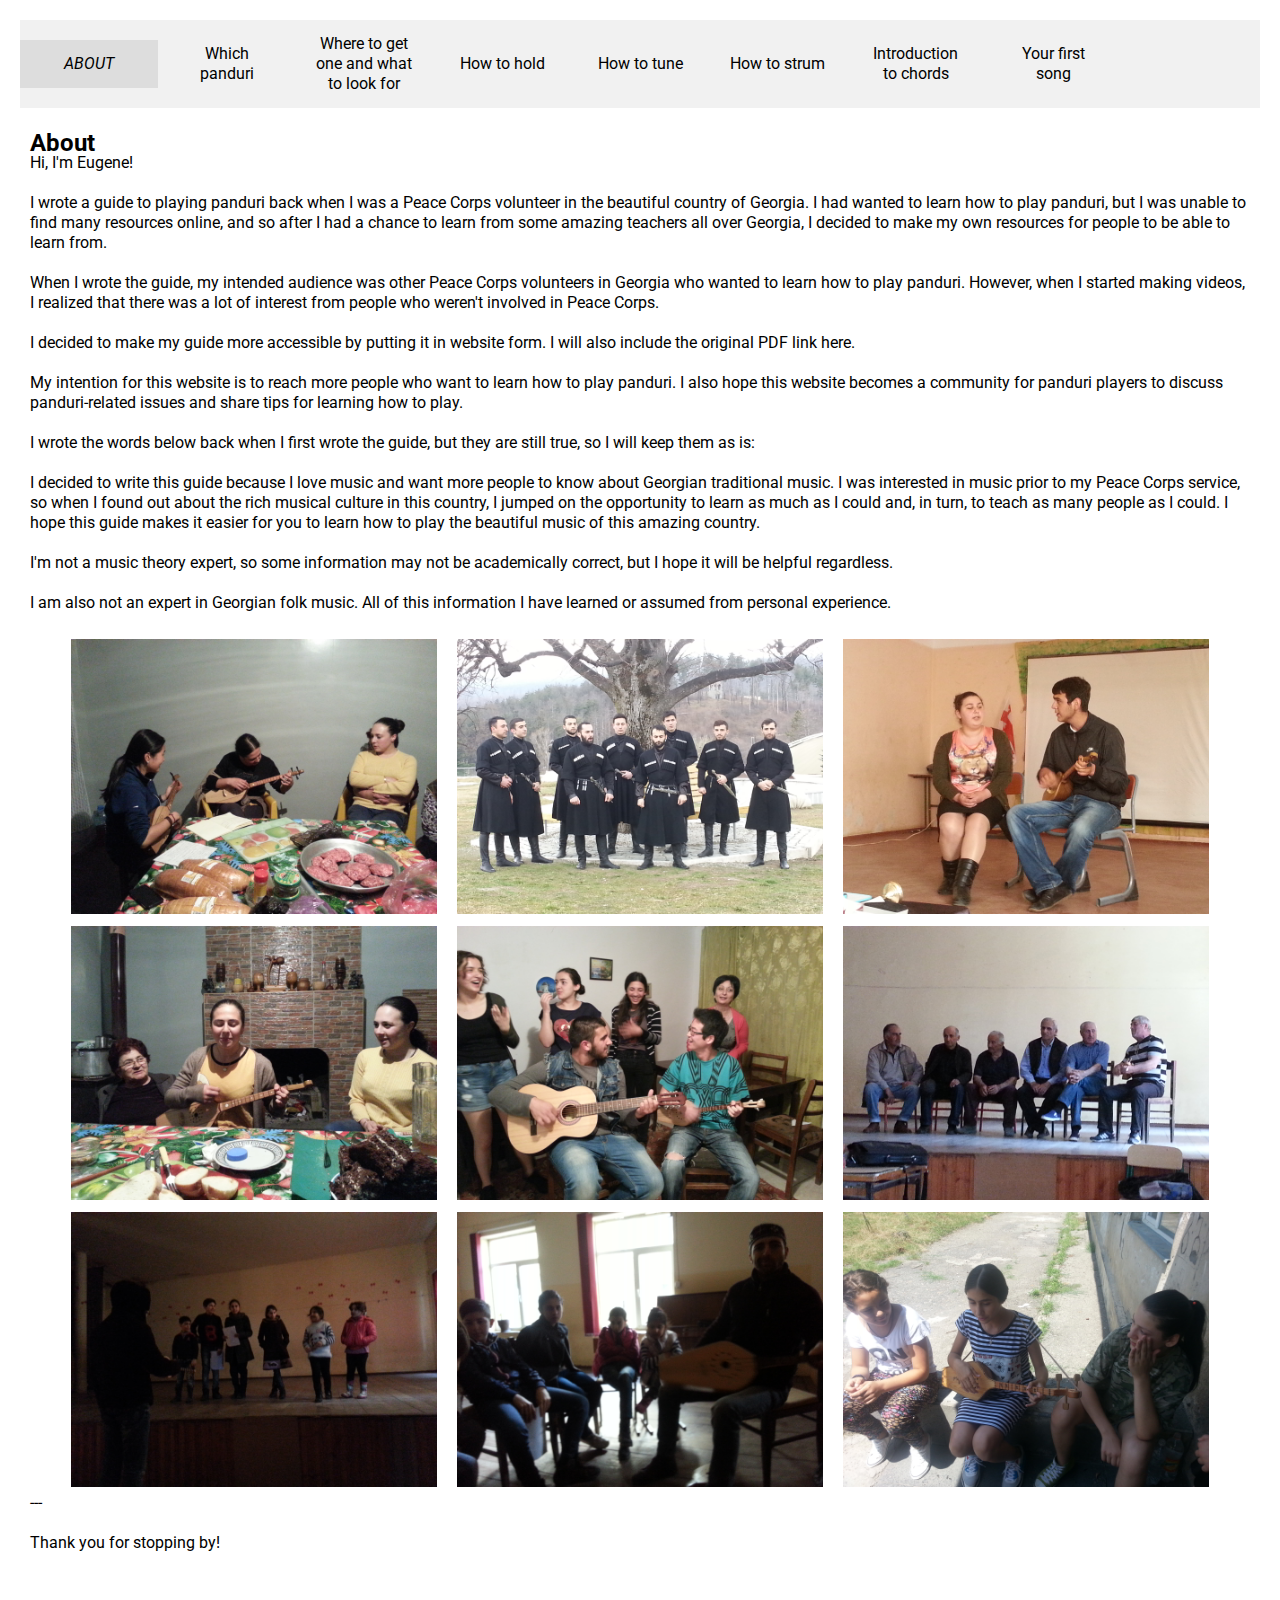
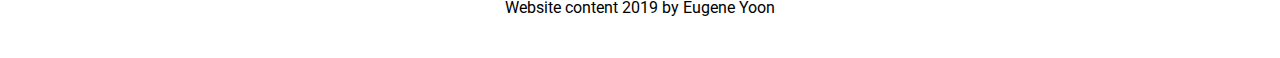
<file: index.html>
<!DOCTYPE html>
<html lang="en" dir="ltr">

  <head>
    <meta charset="utf-8">
    <meta name="viewport" content="width=device-width, initial-scale=1">
    <link rel="stylesheet" type="text/css" href="css/html5reset.css">
    <link rel="stylesheet" type="text/css" href="css/style.css">
    <title>Learn Panduri</title>
    <link href="https://fonts.googleapis.com/css?family=Roboto" rel="stylesheet">
    <link rel="stylesheet" href="https://use.fontawesome.com/releases/v5.7.2/css/all.css" integrity="sha384-fnmOCqbTlWIlj8LyTjo7mOUStjsKC4pOpQbqyi7RrhN7udi9RwhKkMHpvLbHG9Sr" crossorigin="anonymous">
  </head>


  <body class = "bgimage">
    <header>
      <a class="skip" href="#main">Skip to main content</a><!-- retrieved from https://accessibility.oit.ncsu.edu/it-accessibility-at-nc-state/developers/accessibility-handbook/mouse-and-keyboard-events/skip-to-main-content/ -->
        <!-- <img src="images/closeup.jpg" class="banner" alt = "closeup of panduri"/> -->
        <nav>
            <a href = "index.html" class = current>About</a>
            <a href = "which.html">Which panduri</a>
            <a href = "where.html">Where to get one and what to look for</a>
            <a href = "hold.html">How to hold</a>
            <a href = "tune.html">How to tune</a>
            <a href = "strum.html">How to strum</a>
            <a href = "chords.html">Introduction to chords</a>
            <a href = "magnolia.html">Your first song</a>
            <a href = "https://www.youtube.com/channel/UCxTann6rEOXPyrlaB7WZ4PA" aria-label="YouTube channel"><i class="fab fa-youtube"></i></a>
        </nav>
    </header>


    <main id = "main" tabindex = "-1">
    <h1>About</h1> <!-- retrieved from https://accessibility.oit.ncsu.edu/it-accessibility-at-nc-state/developers/accessibility-handbook/mouse-and-keyboard-events/skip-to-main-content/ -->

<!-- images to use here: closeup.jpg, yazbegi.jpg, allison.jpg, gocha.jpg, guria.jpg, guriahome.jpg, kistauri.jpg, muqueti.jpg, school.jpg, school2.jpg, telavi.jpg -->

    <p>Hi, I'm Eugene!</p><br>

    <p>I wrote a guide to playing panduri back when I was a Peace Corps volunteer in the beautiful country of Georgia. I had wanted to learn how to play panduri, but I was unable to find many resources online, and so after I had a chance to learn from some amazing teachers all over Georgia, I decided to make my own resources for people to be able to learn from.</p><br>

    <p>When I wrote the guide, my intended audience was other Peace Corps volunteers in Georgia who wanted to learn how to play panduri. However, when I started making videos, I realized that there was a lot of interest from people who weren't involved in Peace Corps.</p><br>

    <p>I decided to make my guide more accessible by putting it in website form. I will also include the original PDF link here.</p><br>

    <p>My intention for this website is to reach more people who want to learn how to play panduri. I also hope this website becomes a community for panduri players to discuss panduri-related issues and share tips for learning how to play.</p><br>

    <p>I wrote the words below back when I first wrote the guide, but they are still true, so I will keep them as is: </p><br>

    <p>I decided to write this guide because I love music and want more people to know about Georgian traditional music. I was interested in music prior to my Peace Corps service, so when I found out about the rich musical culture in this country, I jumped on the opportunity to learn as much as I could and, in turn, to teach as many people as I could. I hope this guide makes it easier for you to learn how to play the beautiful music of this amazing country.</p><br>

    <p>I'm not a music theory expert, so some information may not be academically correct, but I hope it will be helpful regardless.</p><br>

    <p>I am also not an expert in Georgian folk music. All of this information I have learned or assumed from personal experience.</p><br>

<!-- <img src="images/yazbegi.jpg" class="frontimages" alt = "yazbegi mountains"/> -->
  <div class = "frontimages">
    <img src="images/allison.jpg" alt = "georgians playing panduri in home"/>
    <img src="images/gocha.jpg" alt = "my panduri teacher gocha"/>
    <img src="images/guria.jpg" alt = "students in guria playing panduri"/>
    <img src="images/guriahome.jpg" alt = "panduri at home"/>
    <img src="images/kistauri.jpg" alt = "students in kistauri playing panduri"/>
    <img src="images/muqueti.jpg" alt = "muqueti folk music group"/>
    <img src="images/school.jpg" alt = "practicing on stage"/>
    <img src="images/school2.jpg"  alt = "panduri lesson"/>
    <img src="images/telavi.jpg" alt = "panduri at school"/>
  </div>

    <p>---</p><br>

    <p>Thank you for stopping by!</p>

    </main>

    <footer><br>
      <p>Website content 2019 by Eugene Yoon</p>
    </footer><br>

  </body>
</html>
</file>
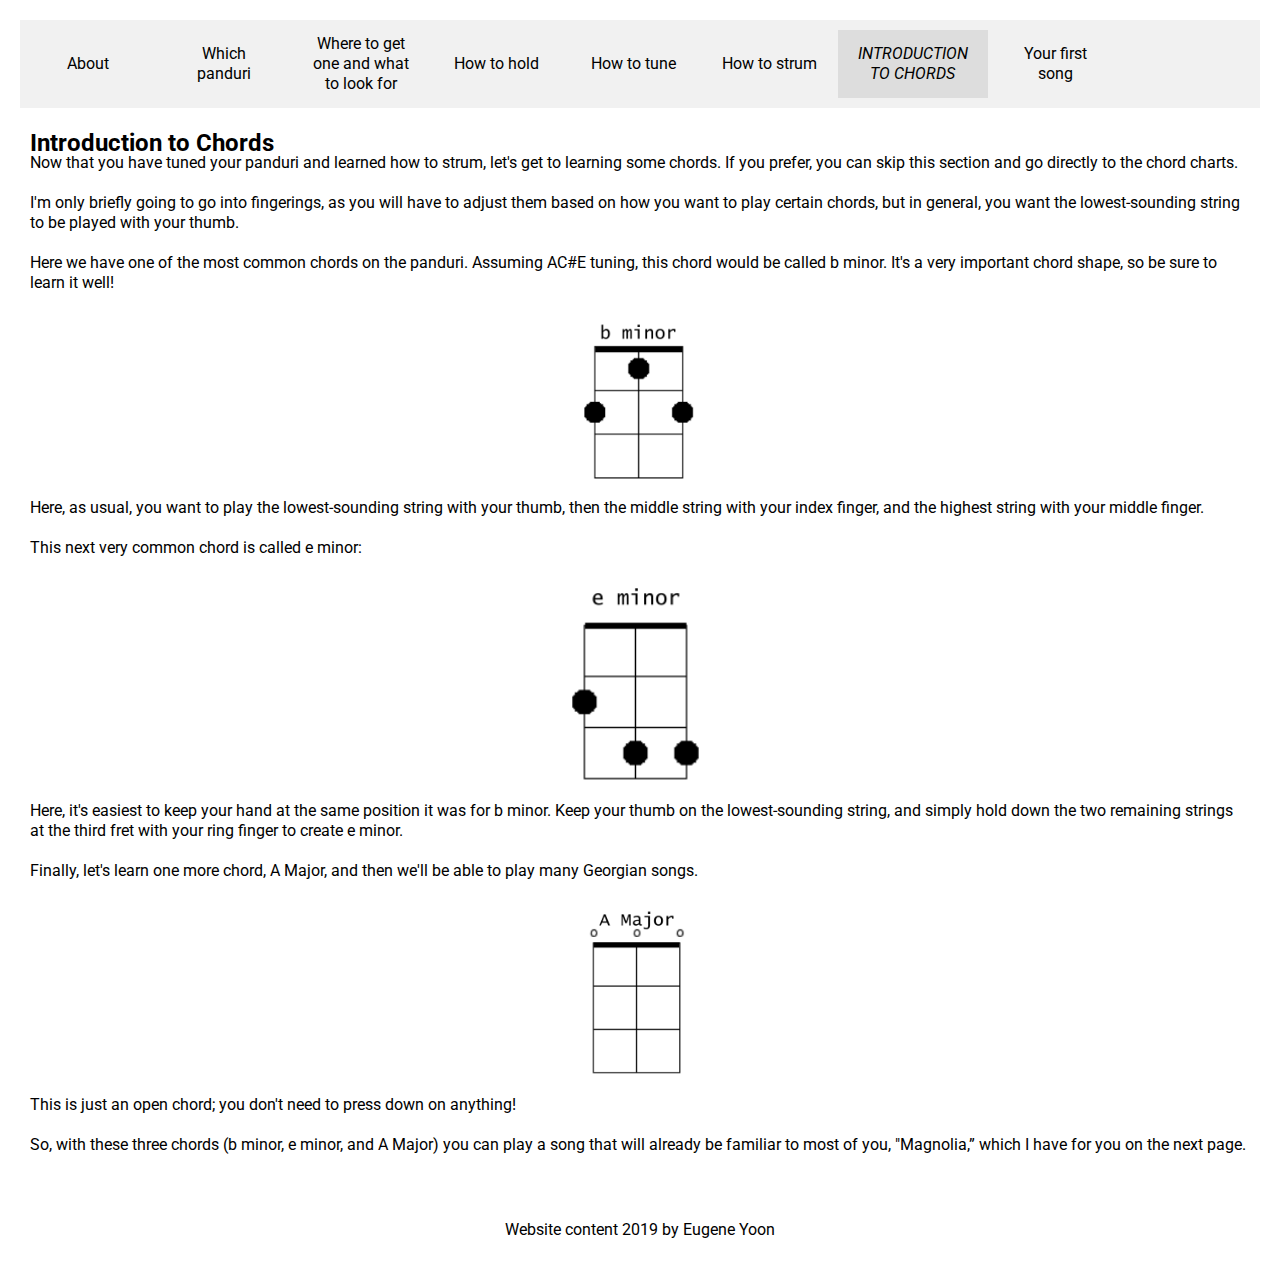
<file: chords.html>
<!DOCTYPE html>
<html lang="en" dir="ltr">

  <head>
    <meta charset="utf-8">
    <meta name="viewport" content="width=device-width, initial-scale=1">
    <link rel="stylesheet" type="text/css" href="css/html5reset.css">
    <link rel="stylesheet" type="text/css" href="css/style.css">
    <title>Introduction to Chords</title>
    <link href="https://fonts.googleapis.com/css?family=Roboto" rel="stylesheet">
    <link rel="stylesheet" href="https://use.fontawesome.com/releases/v5.7.2/css/all.css" integrity="sha384-fnmOCqbTlWIlj8LyTjo7mOUStjsKC4pOpQbqyi7RrhN7udi9RwhKkMHpvLbHG9Sr" crossorigin="anonymous">
  </head>

  <body>
    <header>
      <a class="skip" href="#main">Skip to main content</a><!-- retrieved from https://accessibility.oit.ncsu.edu/it-accessibility-at-nc-state/developers/accessibility-handbook/mouse-and-keyboard-events/skip-to-main-content/ -->
        <!-- <img src="images/closeup.jpg" class="banner" alt = "closeup of panduri"/> -->
        <nav>
            <a href = "index.html">About</a>
            <a href = "which.html">Which panduri</a>
            <a href = "where.html">Where to get one and what to look for</a>
            <a href = "hold.html">How to hold</a>
            <a href = "tune.html">How to tune</a>
            <a href = "strum.html">How to strum</a>
            <a href = "chords.html" class = current>Introduction to chords</a>
            <a href = "magnolia.html">Your first song</a>
            <a href = "https://www.youtube.com/channel/UCxTann6rEOXPyrlaB7WZ4PA" aria-label="YouTube channel"><i class="fab fa-youtube"></i></a>
        </nav>
    </header>

    <main id = "main" tabindex = "-1">
    <h1>Introduction to Chords</h1> <!-- retrieved from https://accessibility.oit.ncsu.edu/it-accessibility-at-nc-state/developers/accessibility-handbook/mouse-and-keyboard-events/skip-to-main-content/ -->
<!-- images to use here: closeup.jpg, bminor.jpg, eminor.jpg, amajor.jpg -->

    <p>Now that you have tuned your panduri and learned how to strum, let's get to learning some chords. If you prefer, you can skip this section and go directly to the chord charts.</p><br>

    <p>I'm only briefly going to go into fingerings, as you will have to adjust them based on how you want to play certain chords, but in general, you want the lowest-sounding string to be played with your thumb.</p><br>

    <p>Here we have one of the most common chords on the panduri. Assuming AC#E tuning, this chord would be called b minor. It's a very important chord shape, so be sure to learn it well!</p><br>

    <img src="images/bminor.png" class="chordsimages" alt = "b minor"/>

    <p>Here, as usual, you want to play the lowest-sounding string with your thumb, then the middle string with your index finger, and the highest string with your middle finger.</p><br>

    <p>This next very common chord is called e minor:</p><br>

    <img src="images/eminor.png" class="chordsimages" alt = "e minor"/>

    <p>Here, it's easiest to keep your hand at the same position it was for b minor. Keep your thumb on the lowest-sounding string, and simply hold down the two remaining strings at the third fret with your ring finger to create e minor.</p><br>

    <p>Finally, let's learn one more chord, A Major, and then we'll be able to play many Georgian songs.</p><br>

    <img src="images/amajor.png" class="chordsimages" alt = "a major"/>

    <p>This is just an open chord; you don't need to press down on anything!</p><br>

    <p>So, with these three chords (b minor, e minor, and A Major) you can play a song that will already be familiar to most of you, "Magnolia,” which I have for you on the next page.</p><br>

    <!-- i'm getting accessibility errors here so i'm commentng the videos out
    <p>Check out a video on this introduction to chords!</p><br>
    <iframe title = "Introduction to chords" width="560" height="315" src="https://www.youtube.com/embed/QkEWb9pu6sc" frameborder="0" allow="accelerometer; autoplay; encrypted-media; gyroscope; picture-in-picture" allowfullscreen></iframe> -->


    </main>

    <footer><br>
      <p>Website content 2019 by Eugene Yoon</p>
    </footer><br>

  </body>

</html>
</file>
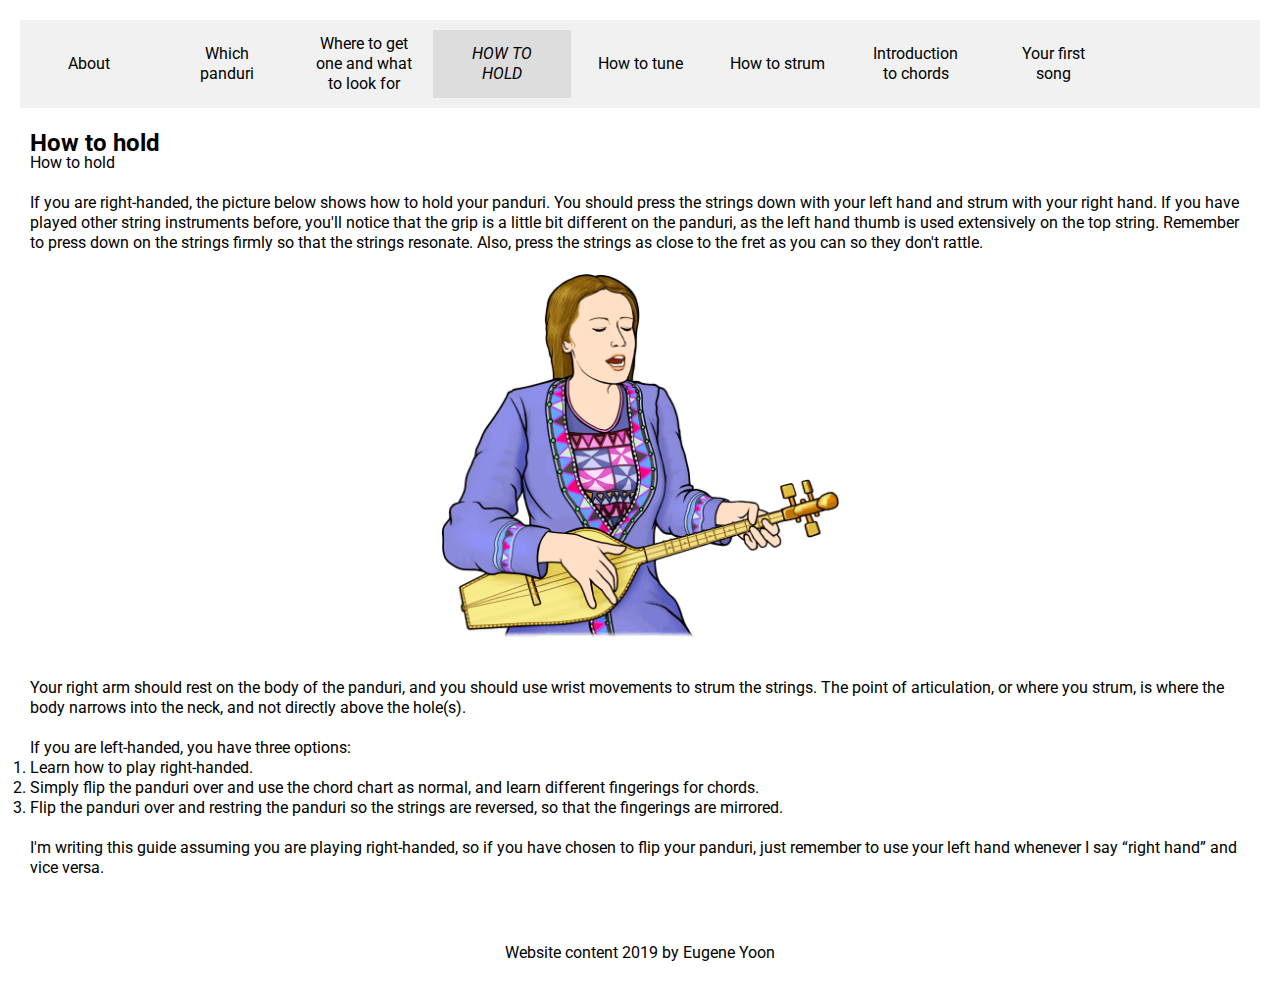
<file: hold.html>
<!DOCTYPE html>
<html lang="en" dir="ltr">

  <head>
    <meta charset="utf-8">
    <meta name="viewport" content="width=device-width, initial-scale=1">
    <link rel="stylesheet" type="text/css" href="css/html5reset.css">
    <link rel="stylesheet" type="text/css" href="css/style.css">
    <title>How to hold</title>
    <link href="https://fonts.googleapis.com/css?family=Roboto" rel="stylesheet">
    <link rel="stylesheet" href="https://use.fontawesome.com/releases/v5.7.2/css/all.css" integrity="sha384-fnmOCqbTlWIlj8LyTjo7mOUStjsKC4pOpQbqyi7RrhN7udi9RwhKkMHpvLbHG9Sr" crossorigin="anonymous">
  </head>


  <body>
    <header>
      <a class="skip" href="#main">Skip to main content</a><!-- retrieved from https://accessibility.oit.ncsu.edu/it-accessibility-at-nc-state/developers/accessibility-handbook/mouse-and-keyboard-events/skip-to-main-content/ -->
        <!-- <img src="images/closeup.jpg" class="banner" alt = "closeup of panduri"/> -->
        <nav>
            <a href = "index.html">About</a>
            <a href = "which.html">Which panduri</a>
            <a href = "where.html">Where to get one and what to look for</a>
            <a href = "hold.html" class = current>How to hold</a>
            <a href = "tune.html">How to tune</a>
            <a href = "strum.html">How to strum</a>
            <a href = "chords.html">Introduction to chords</a>
            <a href = "magnolia.html">Your first song</a>
            <a href = "https://www.youtube.com/channel/UCxTann6rEOXPyrlaB7WZ4PA" aria-label="YouTube channel"><i class="fab fa-youtube"></i></a>
        </nav>
    </header>

    </header>

    <main id = "main" tabindex = "-1">
    <h1>How to hold</h1> <!-- retrieved from https://accessibility.oit.ncsu.edu/it-accessibility-at-nc-state/developers/accessibility-handbook/mouse-and-keyboard-events/skip-to-main-content/ -->
<!-- images to use here: closeup.jpg, holding.jpg -->

    <p>How to hold</p><br>
    <p>If you are right-handed, the picture below shows how to hold your panduri. You should press the strings down with your left hand and strum with your right hand. If you have played other string instruments before, you'll notice that the grip is a little bit different on the panduri, as the left hand thumb is used extensively on the top string. Remember to press down on the strings firmly so that the strings resonate. Also, press the strings as close to the fret as you can so they don't rattle.</p><br>

    <img src="images/holding.png" class="diagrams" alt = "how to hold panduri"/><br><br>

    <p>Your right arm should rest on the body of the panduri, and you should use wrist movements to strum the strings. The point of articulation, or where you strum, is where the body narrows into the neck, and not directly above the hole(s).</p><br>

    <!-- i'm getting accessibility errors here so i'm commentng the videos out
    <p>Check out this video on how to hold your panduri!</p><br>
    <iframe title="How to hold" width="560" height="315" src="https://www.youtube.com/embed/Ifzx0h9Kv_s" frameborder="0" allow="accelerometer; autoplay; encrypted-media; gyroscope; picture-in-picture" allowfullscreen></iframe><br><br> -->

    <p>If you are left-handed, you have three options:</p>

    <ol>
      <li>Learn how to play right-handed.</li>
      <li>Simply flip the panduri over and use the chord chart as normal, and learn different fingerings for chords.</li>
      <li>Flip the panduri over and restring the panduri so the strings are reversed, so that the fingerings are mirrored.</li>
    </ol><br>

    <p>I'm writing this guide assuming you are playing right-handed, so if you have chosen to flip your panduri, just remember to use your left hand whenever I say “right hand” and vice versa.</p><br>


    </main>

    <footer><br>
      <p>Website content 2019 by Eugene Yoon</p>
    </footer><br>

  </body>
</html>
</file>
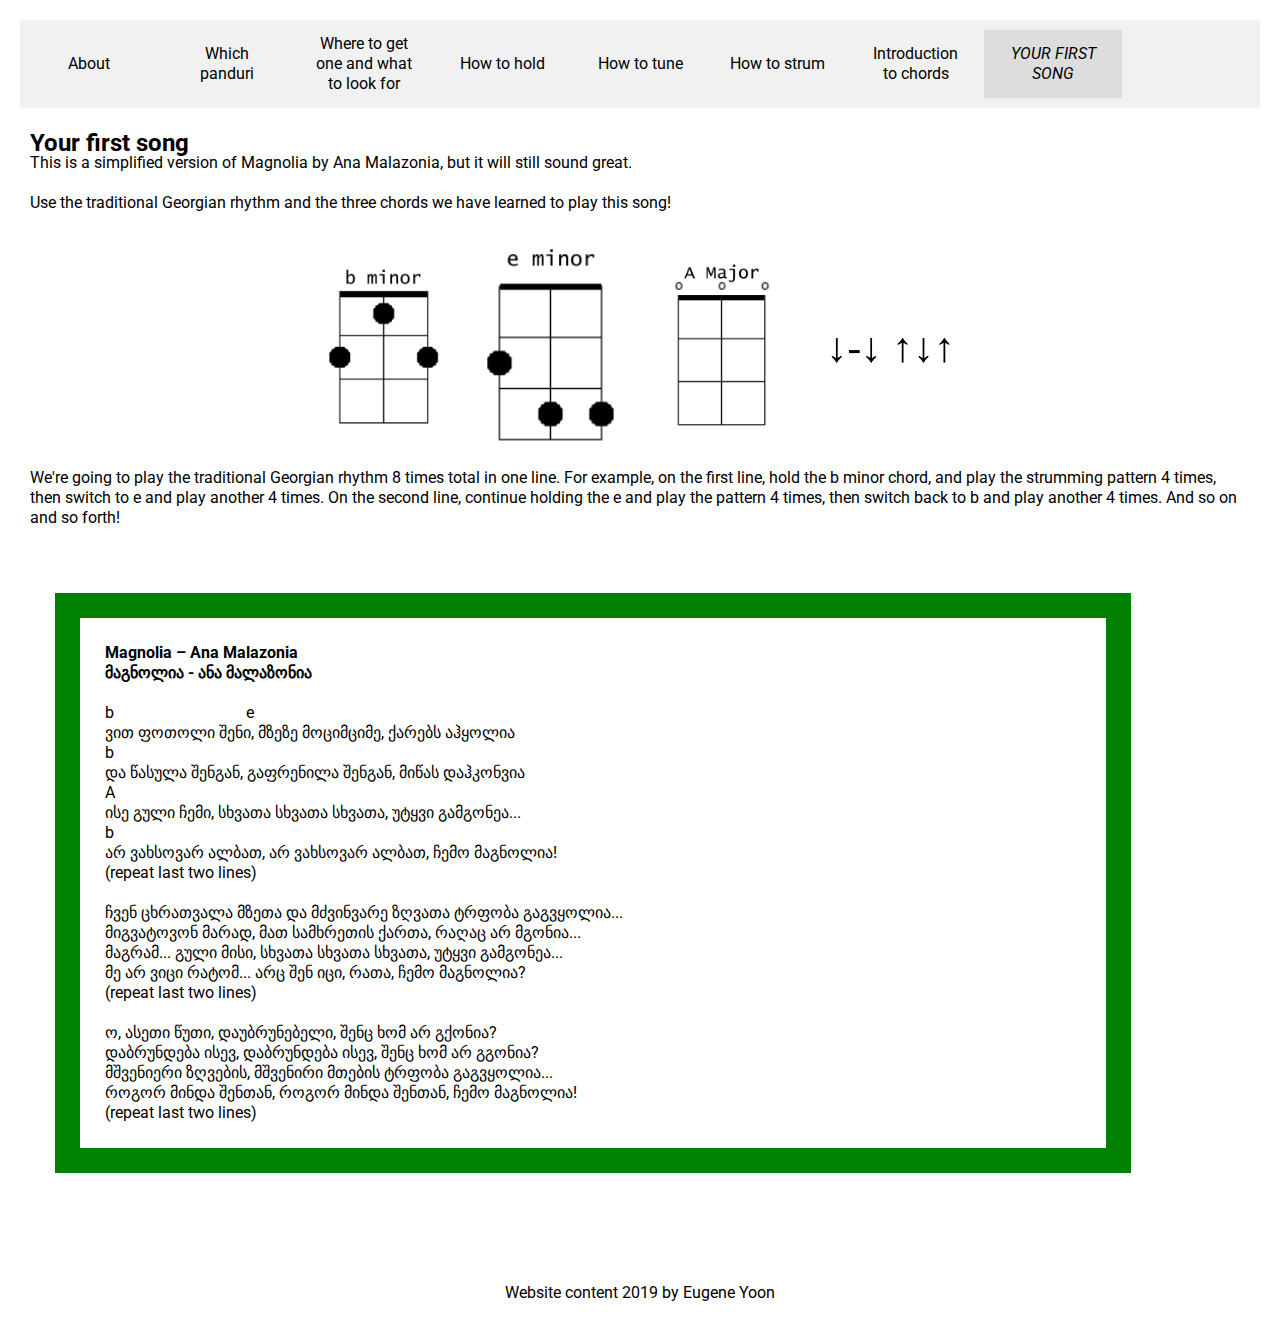
<file: magnolia.html>
<!DOCTYPE html>
<html lang="en" dir="ltr">

  <head>
    <meta charset="utf-8">
    <meta name="viewport" content="width=device-width, initial-scale=1">
    <link rel="stylesheet" type="text/css" href="css/html5reset.css">
    <link rel="stylesheet" type="text/css" href="css/style.css">
    <title>Your first song</title>
    <link href="https://fonts.googleapis.com/css?family=Roboto" rel="stylesheet">
    <link rel="stylesheet" href="https://use.fontawesome.com/releases/v5.7.2/css/all.css" integrity="sha384-fnmOCqbTlWIlj8LyTjo7mOUStjsKC4pOpQbqyi7RrhN7udi9RwhKkMHpvLbHG9Sr" crossorigin="anonymous">
  </head>


  <body>
    <header>
      <a class="skip" href="#main">Skip to main content</a><!-- retrieved from https://accessibility.oit.ncsu.edu/it-accessibility-at-nc-state/developers/accessibility-handbook/mouse-and-keyboard-events/skip-to-main-content/ -->
        <!-- <img src="images/closeup.jpg" class="banner" alt = "closeup of panduri"/> -->
        <nav>
            <a href = "index.html">About</a>
            <a href = "which.html">Which panduri</a>
            <a href = "where.html">Where to get one and what to look for</a>
            <a href = "hold.html">How to hold</a>
            <a href = "tune.html">How to tune</a>
            <a href = "strum.html">How to strum</a>
            <a href = "chords.html">Introduction to chords</a>
            <a href = "magnolia.html" class = current>Your first song</a>
            <a href = "https://www.youtube.com/channel/UCxTann6rEOXPyrlaB7WZ4PA" aria-label="YouTube channel"><i class="fab fa-youtube"></i></a>
        </nav>
    </header>

    <main id = "main" tabindex = "-1">
    <h1>Your first song</h1> <!-- retrieved from https://accessibility.oit.ncsu.edu/it-accessibility-at-nc-state/developers/accessibility-handbook/mouse-and-keyboard-events/skip-to-main-content/ -->

    <p>This is a simplified version of Magnolia by Ana Malazonia, but it will still sound great.</p><br>

    <p>Use the traditional Georgian rhythm and the three chords we have learned to play this song!</p><br>

  <div class = "magnoliaimages">
    <img src="images/bminor.png" alt = "b minor"/>
    <img src="images/eminor.png" alt = "e minor"/>
    <img src="images/amajor.png" alt = "a major"/>
    <img src="images/georgianstrum.png" alt = "georgian strum pattern"/>
  </div>

    <p>We're going to play the traditional Georgian rhythm 8 times total in one line. For example, on the first line, hold the b minor chord, and play the strumming pattern 4 times, then switch to e and play another 4 times. On the second line, continue holding the e and play the pattern 4 times, then switch back to b and play another 4 times. And so on and so forth!</p><br><br>


<!-- i want this part to be Courier or something else that is the same size.  -->
    <section>
    <h2>Magnolia – Ana Malazonia<br>
        მაგნოლია - ანა მალაზონია</h2><br>

    b  &nbsp; &nbsp; &nbsp; &nbsp; &nbsp; &nbsp; &nbsp; &nbsp; &nbsp; &nbsp; &nbsp; &nbsp; &nbsp; &nbsp; &nbsp;  &nbsp; e <br> <!--there must be a better way to do this.-->
    ვით ფოთოლი შენი, მზეზე მოციმციმე, ქარებს აჰყოლია<br>
    b<br>
    და წასულა შენგან, გაფრენილა შენგან, მიწას დაჰკონვია<br>
    A<br>
    ისე გული ჩემი, სხვათა სხვათა სხვათა, უტყვი გამგონეა...<br>
    b<br>
    არ ვახსოვარ ალბათ, არ ვახსოვარ ალბათ, ჩემო მაგნოლია!<br>
    (repeat last two lines)<br><br>

    ჩვენ ცხრათვალა მზეთა და მძვინვარე ზღვათა ტრფობა გაგვყოლია...<br>
    მიგვატოვონ მარად, მათ სამხრეთის ქართა, რაღაც არ მგონია...<br>
    მაგრამ... გული მისი, სხვათა სხვათა სხვათა, უტყვი გამგონეა...<br>
    მე არ ვიცი რატომ... არც შენ იცი, რათა, ჩემო მაგნოლია?<br>
    (repeat last two lines)<br><br>

    ო, ასეთი წუთი, დაუბრუნებელი, შენც ხომ არ გქონია?<br>
    დაბრუნდება ისევ, დაბრუნდება ისევ, შენც ხომ არ გგონია?<br>
    მშვენიერი ზღვების, მშვენირი მთების ტრფობა გაგვყოლია...<br>
    როგორ მინდა შენთან, როგორ მინდა შენთან, ჩემო მაგნოლია!<br>
    (repeat last two lines)<br>

    </section><br><br>

    <!-- i'm getting accessibility errors here so i'm commentng the videos out
    <p>Check out this video on how to play this song!</p><br>
    <iframe title="Magnolia" width="560" height="315" src="https://www.youtube.com/embed/X0a46ajdd80" frameborder="0" allow="accelerometer; autoplay; encrypted-media; gyroscope; picture-in-picture" allowfullscreen></iframe> -->

    </main>

    <footer><br>
      <p>Website content 2019 by Eugene Yoon</p>
    </footer><br>

  </body>
</html>
</file>
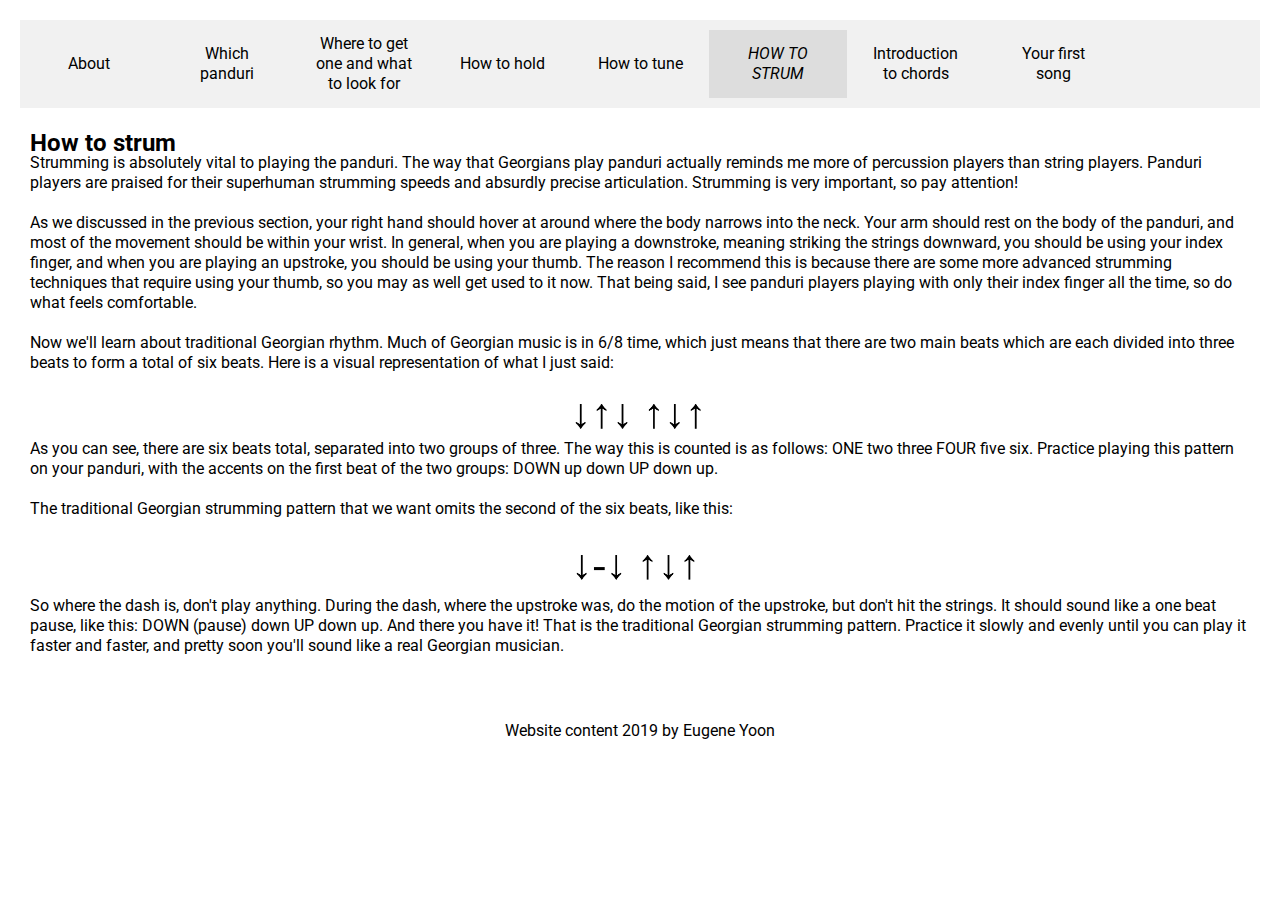
<file: strum.html>
<!DOCTYPE html>
<html lang="en" dir="ltr">

  <head>
    <meta charset="utf-8">
    <meta name="viewport" content="width=device-width, initial-scale=1">
    <link rel="stylesheet" type="text/css" href="css/html5reset.css">
    <link rel="stylesheet" type="text/css" href="css/style.css">
    <title>How to strum</title>
    <link href="https://fonts.googleapis.com/css?family=Roboto" rel="stylesheet">
    <link rel="stylesheet" href="https://use.fontawesome.com/releases/v5.7.2/css/all.css" integrity="sha384-fnmOCqbTlWIlj8LyTjo7mOUStjsKC4pOpQbqyi7RrhN7udi9RwhKkMHpvLbHG9Sr" crossorigin="anonymous">
  </head>


  <body>
    <header>
      <a class="skip" href="#main">Skip to main content</a><!-- retrieved from https://accessibility.oit.ncsu.edu/it-accessibility-at-nc-state/developers/accessibility-handbook/mouse-and-keyboard-events/skip-to-main-content/ -->
        <!-- <img src="images/closeup.jpg" class="banner" alt = "closeup of panduri"/> -->
        <nav>
            <a href = "index.html">About</a>
            <a href = "which.html">Which panduri</a>
            <a href = "where.html">Where to get one and what to look for</a>
            <a href = "hold.html">How to hold</a>
            <a href = "tune.html">How to tune</a>
            <a href = "strum.html" class = current>How to strum</a>
            <a href = "chords.html">Introduction to chords</a>
            <a href = "magnolia.html">Your first song</a>
            <a href = "https://www.youtube.com/channel/UCxTann6rEOXPyrlaB7WZ4PA" aria-label="YouTube channel"><i class="fab fa-youtube"></i></a>
        </nav>
    </header>

    <main id = "main" tabindex = "-1">
    <h1>How to strum</h1> <!-- retrieved from https://accessibility.oit.ncsu.edu/it-accessibility-at-nc-state/developers/accessibility-handbook/mouse-and-keyboard-events/skip-to-main-content/ -->

<!-- images to use here: closeup.jpg, strum.jpg, georgianstrum.jpg -->

    <p>Strumming is absolutely vital to playing the panduri. The way that Georgians play panduri actually reminds me more of percussion players than string players. Panduri players are praised for their superhuman strumming speeds and absurdly precise articulation. Strumming is very important, so pay attention!</p><br>

    <p>As we discussed in the previous section, your right hand should hover at around where the body narrows into the neck. Your arm should rest on the body of the panduri, and most of the movement should be within your wrist. In general, when you are playing a downstroke, meaning striking the strings downward, you should be using your index finger, and when you are playing an upstroke, you should be using your thumb. The reason I recommend this is because there are some more advanced strumming techniques that require using your thumb, so you may as well get used to it now. That being said, I see panduri players playing with only their index finger all the time, so do what feels comfortable.</p><br>

    <p>Now we'll learn about traditional Georgian rhythm. Much of Georgian music is in 6/8 time, which just means that there are two main beats which are each divided into three beats to form a total of six beats. Here is a visual representation of what I just said:</p><br>

    <img src="images/strum.png" class="chordsimages" alt = "strum pattern"/>

    <p>As you can see, there are six beats total, separated into two groups of three. The way this is counted is as follows: ONE two three FOUR five six. Practice playing this pattern on your panduri, with the accents on the first beat of the two groups: DOWN up down UP down up.</p><br>

    <p>The traditional Georgian strumming pattern that we want omits the second of the six beats, like this:</p><br>

    <img src="images/georgianstrum.png" class="chordsimages" alt = "georgian strum pattern"/>

    <p>So where the dash is, don't play anything. During the dash, where the upstroke was, do the motion of the upstroke, but don't hit the strings. It should sound like a one beat pause, like this: DOWN (pause) down UP down up. And there you have it! That is the traditional Georgian strumming pattern. Practice it slowly and evenly until you can play it faster and faster, and pretty soon you'll sound like a real Georgian musician.</p><br>

    <!-- i'm getting accessibility errors here so i'm commentng the videos out
    <p>Check out this video on how to play the traditional Georgian strumming pattern!</p><br>
    <iframe title="How to strum" width="560" height="315" src="https://www.youtube.com/embed/46eHUYQfmTU" frameborder="0" allow="accelerometer; autoplay; encrypted-media; gyroscope; picture-in-picture" allowfullscreen></iframe> -->

    </main>

    <footer><br>
      <p>Website content 2019 by Eugene Yoon</p>
    </footer><br>

  </body>
</html>
</file>
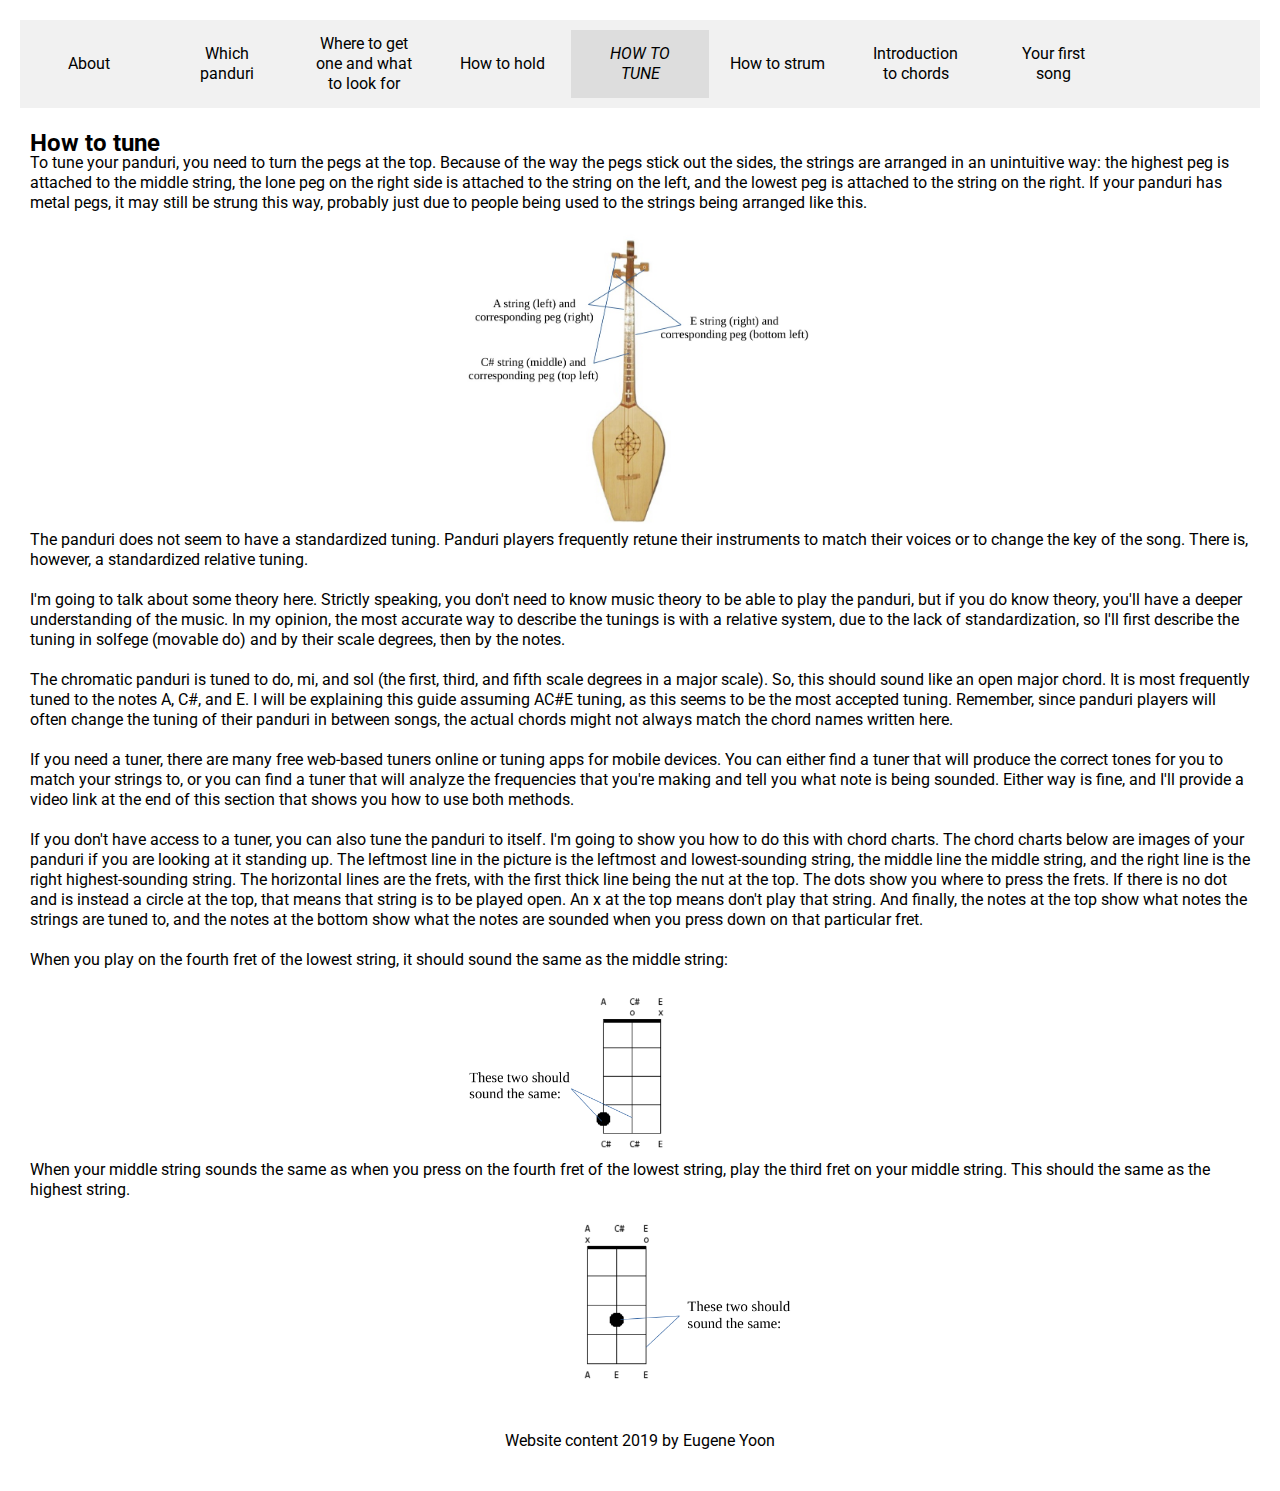
<file: tune.html>
<!DOCTYPE html>
<html lang="en" dir="ltr">

  <head>
    <meta charset="utf-8">
    <meta name="viewport" content="width=device-width, initial-scale=1">
    <link rel="stylesheet" type="text/css" href="css/html5reset.css">
    <link rel="stylesheet" type="text/css" href="css/style.css">
    <title>How to tune</title>
    <link href="https://fonts.googleapis.com/css?family=Roboto" rel="stylesheet">
    <link rel="stylesheet" href="https://use.fontawesome.com/releases/v5.7.2/css/all.css" integrity="sha384-fnmOCqbTlWIlj8LyTjo7mOUStjsKC4pOpQbqyi7RrhN7udi9RwhKkMHpvLbHG9Sr" crossorigin="anonymous">
  </head>


  <body>
    <header>
      <a class="skip" href="#main">Skip to main content</a><!-- retrieved from https://accessibility.oit.ncsu.edu/it-accessibility-at-nc-state/developers/accessibility-handbook/mouse-and-keyboard-events/skip-to-main-content/ -->
        <!-- <img src="images/closeup.jpg" class="banner" alt = "closeup of panduri"/> -->
        <nav>
            <a href = "index.html">About</a>
            <a href = "which.html">Which panduri</a>
            <a href = "where.html">Where to get one and what to look for</a>
            <a href = "hold.html">How to hold</a>
            <a href = "tune.html" class = current>How to tune</a>
            <a href = "strum.html">How to strum</a>
            <a href = "chords.html">Introduction to chords</a>
            <a href = "magnolia.html">Your first song</a>
            <a href = "https://www.youtube.com/channel/UCxTann6rEOXPyrlaB7WZ4PA" aria-label="YouTube channel"><i class="fab fa-youtube"></i></a>
        </nav>
    </header>

    <main id = "main" tabindex = "-1">
    <h1>How to tune</h1> <!-- retrieved from https://accessibility.oit.ncsu.edu/it-accessibility-at-nc-state/developers/accessibility-handbook/mouse-and-keyboard-events/skip-to-main-content/ -->

    <p>To tune your panduri, you need to turn the pegs at the top. Because of the way the pegs stick out the sides, the strings are arranged in an unintuitive way: the highest peg is attached to the middle string, the lone peg on the right side is attached to the string on the left, and the lowest peg is attached to the string on the right. If your panduri has metal pegs, it may still be strung this way, probably just due to people being used to the strings being arranged like this.</p><br>

    <img src="images/tuning.jpg" class="diagrams" alt = "tuning"/>

    <p>The panduri does not seem to have a standardized tuning. Panduri players frequently retune their instruments to match their voices or to change the key of the song. There is, however, a standardized relative tuning.</p><br>

    <p>I'm going to talk about some theory here. Strictly speaking, you don't need to know music theory to be able to play the panduri, but if you do know theory, you'll have a deeper understanding of the music. In my opinion, the most accurate way to describe the tunings is with a relative system, due to the lack of standardization, so I'll first describe the tuning in solfege (movable do) and by their scale degrees, then by the notes.</p><br>

    <p>The chromatic panduri is tuned to do, mi, and sol (the first, third, and fifth scale degrees in a major scale). So, this should sound like an open major chord. It is most frequently tuned to the notes A, C#, and E. I will be explaining this guide assuming AC#E tuning, as this seems to be the most accepted tuning. Remember, since panduri players will often change the tuning of their panduri in between songs, the actual chords might not always match the chord names written here.</p><br>

    <p>If you need a tuner, there are many free web-based tuners online or tuning apps for mobile devices. You can either find a tuner that will produce the correct tones for you to match your strings to, or you can find a tuner that will analyze the frequencies that you're making and tell you what note is being sounded. Either way is fine, and I'll provide a video link at the end of this section that shows you how to use both methods.</p><br>

    <p>If you don't have access to a tuner, you can also tune the panduri to itself. I'm going to show you how to do this with chord charts. The chord charts below are images of your panduri if you are looking at it standing up. The leftmost line in the picture is the leftmost and lowest-sounding string, the middle line the middle string, and the right line is the right highest-sounding string. The horizontal lines are the frets, with the first thick line being the nut at the top. The dots show you where to press the frets. If there is no dot and is instead a circle at the top, that means that string is to be played open. An x at the top means don't play that string. And finally, the notes at the top show what notes the strings are tuned to, and the notes at the bottom show what the notes are sounded when you press down on that particular fret.</p><br>

    <p>When you play on the fourth fret of the lowest string, it should sound the same as the middle string:</p><br>

    <img src="images/tune1.png" class="diagrams" alt = "tuning 1"/>

    <p>When your middle string sounds the same as when you press on the fourth fret of the lowest string, play the third fret on your middle string. This should the same as the highest string.</p><br>

    <img src="images/tune2.png" class="diagrams" alt = "tuning 2"/>

    <!-- i'm getting accessibility errors here so i'm commentng the videos out
    <p>That's it! Check out this video for more information on how to tune!</p><br>
    <iframe title="How to tune" width="560" height="315" src="https://www.youtube.com/embed/N-FWp6F6G2A" frameborder="0" allow="accelerometer; autoplay; encrypted-media; gyroscope; picture-in-picture" allowfullscreen></iframe> -->

    </main>

    <footer><br>
      <p>Website content 2019 by Eugene Yoon</p>
    </footer><br>

  </body>
</html>
</file>
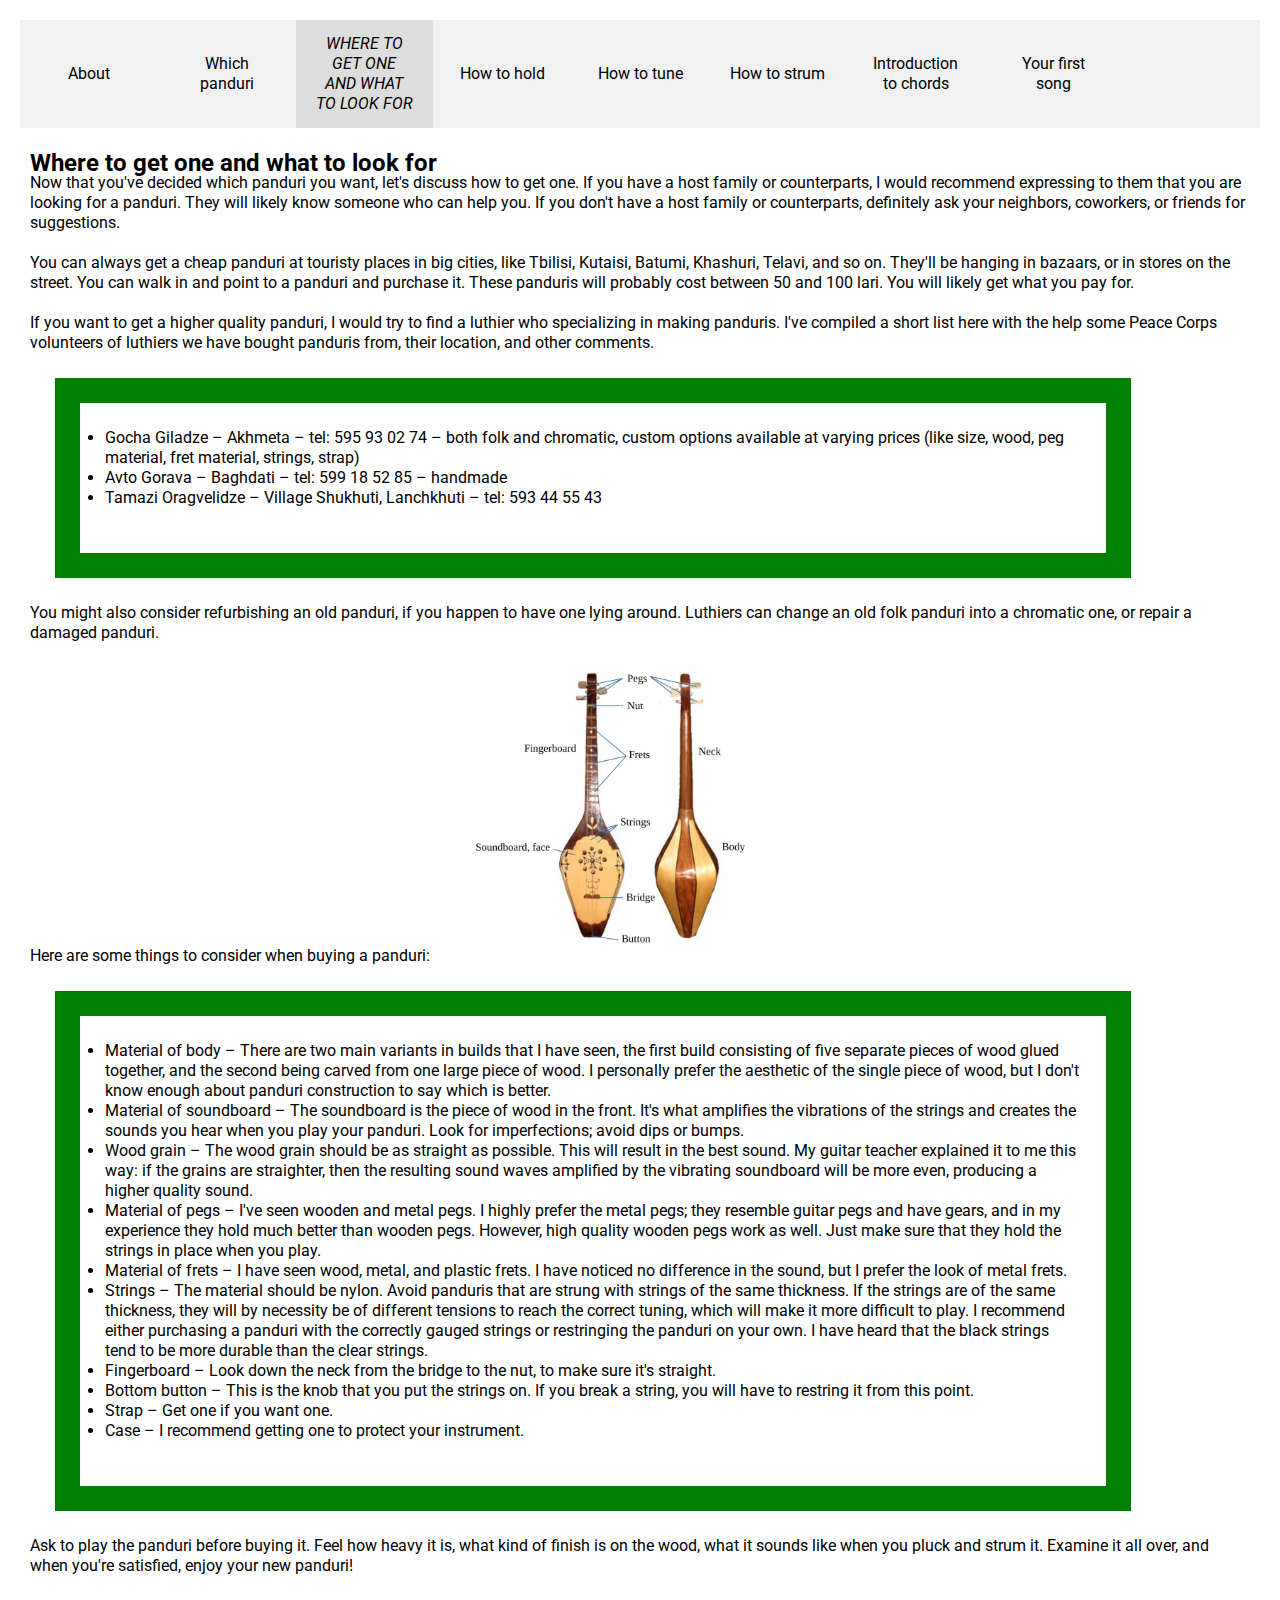
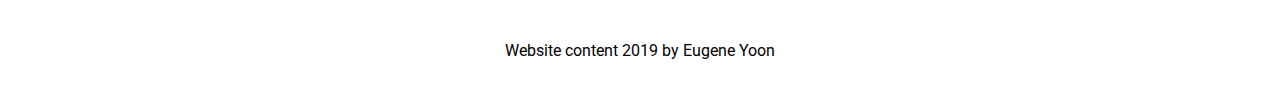
<file: where.html>
<!DOCTYPE html>
<html lang="en" dir="ltr">

  <head>
    <meta charset="utf-8">
    <meta name="viewport" content="width=device-width, initial-scale=1">
    <link rel="stylesheet" type="text/css" href="css/html5reset.css">
    <link rel="stylesheet" type="text/css" href="css/style.css">
    <title>Where to get one and what to look for</title>
    <link href="https://fonts.googleapis.com/css?family=Roboto" rel="stylesheet">
    <link rel="stylesheet" href="https://use.fontawesome.com/releases/v5.7.2/css/all.css" integrity="sha384-fnmOCqbTlWIlj8LyTjo7mOUStjsKC4pOpQbqyi7RrhN7udi9RwhKkMHpvLbHG9Sr" crossorigin="anonymous">
  </head>


  <body>
    <header>
      <a class="skip" href="#main">Skip to main content</a><!-- retrieved from https://accessibility.oit.ncsu.edu/it-accessibility-at-nc-state/developers/accessibility-handbook/mouse-and-keyboard-events/skip-to-main-content/ -->
        <!-- <img src="images/closeup.jpg" class="banner" alt = "closeup of panduri"/> -->
        <nav>
            <a href = "index.html">About</a>
            <a href = "which.html">Which panduri</a>
            <a href = "where.html" class = current>Where to get one and what to look for</a>
            <a href = "hold.html">How to hold</a>
            <a href = "tune.html">How to tune</a>
            <a href = "strum.html">How to strum</a>
            <a href = "chords.html">Introduction to chords</a>
            <a href = "magnolia.html">Your first song</a>
            <a href = "https://www.youtube.com/channel/UCxTann6rEOXPyrlaB7WZ4PA" aria-label="YouTube channel"><i class="fab fa-youtube"></i></a>
        </nav>
    </header>

    <main id = "main" tabindex = "-1">
    <h1>Where to get one and what to look for</h1> <!-- retrieved from https://accessibility.oit.ncsu.edu/it-accessibility-at-nc-state/developers/accessibility-handbook/mouse-and-keyboard-events/skip-to-main-content/ -->
<!-- images to use here: closeup.jpg, parts.jpg -->

    <p>Now that you've decided which panduri you want, let's discuss how to get one. If you have a host family or counterparts, I would recommend expressing to them that you are looking for a panduri. They will likely know someone who can help you. If you don't have a host family or counterparts, definitely ask your neighbors, coworkers, or friends for suggestions.</p><br>

    <p>You can always get a cheap panduri at touristy places in big cities, like Tbilisi, Kutaisi, Batumi, Khashuri, Telavi, and so on. They'll be hanging in bazaars, or in stores on the street. You can walk in and point to a panduri and purchase it. These panduris will probably cost between 50 and 100 lari. You will likely get what you pay for.</p><br>

    <p>If you want to get a higher quality panduri, I would try to find a luthier who specializing in making panduris. I've compiled a short list here with the help some Peace Corps volunteers of luthiers we have bought panduris from, their location, and other comments.</p>

<section>
    <ul>
      <li>Gocha Giladze – Akhmeta – tel: 595 93 02 74 – both folk and chromatic, custom options available at varying prices (like size, wood, peg material, fret material, strings, strap)</li>
      <li>Avto Gorava – Baghdati – tel: 599 18 52 85 – handmade</li>
      <li>Tamazi Oragvelidze – Village Shukhuti, Lanchkhuti – tel: 593 44 55 43</li>
    </ul><br>
</section>

    <p>You might also consider refurbishing an old panduri, if you happen to have one lying around. Luthiers can change an old folk panduri into a chromatic one, or repair a damaged panduri.</p><br>

    <img src="images/parts.jpg" class="diagrams"  alt = "panduri anatomy"/>

    <p>Here are some things to consider when buying a panduri:</p>

    <section>
    <ul>
      <li>Material of body – There are two main variants in builds that I have seen, the first build consisting of five separate pieces of wood glued together, and the second being carved from one large piece of wood. I personally prefer the aesthetic of the single piece of wood, but I don't know enough about panduri construction to say which is better.</li>
      <li>Material of soundboard – The soundboard is the piece of wood in the front. It's what amplifies the vibrations of the strings and creates the sounds you hear when you play your panduri. Look for imperfections; avoid dips or bumps.</li>
      <li>Wood grain – The wood grain should be as straight as possible. This will result in the best sound. My guitar teacher explained it to me this way: if the grains are straighter, then the resulting sound waves amplified by the vibrating soundboard will be more even, producing a higher quality sound.</li>
      <li>Material of pegs – I've seen wooden and metal pegs. I highly prefer the metal pegs; they resemble guitar pegs and have gears, and in my experience they hold much better than wooden pegs. However, high quality wooden pegs work as well. Just make sure that they hold the strings in place when you play.</li>
      <li>Material of frets – I have seen wood, metal, and plastic frets. I have noticed no difference in the sound, but I prefer the look of metal frets.</li>
      <li>Strings – The material should be nylon. Avoid panduris that are strung with strings of the same thickness. If the strings are of the same thickness, they will by necessity be of different tensions to reach the correct tuning, which will make it more difficult to play. I recommend either purchasing a panduri with the correctly gauged strings or restringing the panduri on your own. I have heard that the black strings tend to be more durable than the clear strings.</li>
      <li>Fingerboard – Look down the neck from the bridge to the nut, to make sure it's straight.</li>
      <li>Bottom button – This is the knob that you put the strings on. If you break a string, you will have to restring it from this point.</li>
      <li>Strap – Get one if you want one.</li>
      <li>Case – I recommend getting one to protect your instrument.</li>
    </ul><br>
  </section>

    <p>Ask to play the panduri before buying it. Feel how heavy it is, what kind of finish is on the wood, what it sounds like when you pluck and strum it. Examine it all over, and when you're satisfied, enjoy your new panduri!</p><br>


    </main>

    <footer><br>
      <p>Website content 2019 by Eugene Yoon</p>
    </footer><br>

  </body>
</html>
</file>
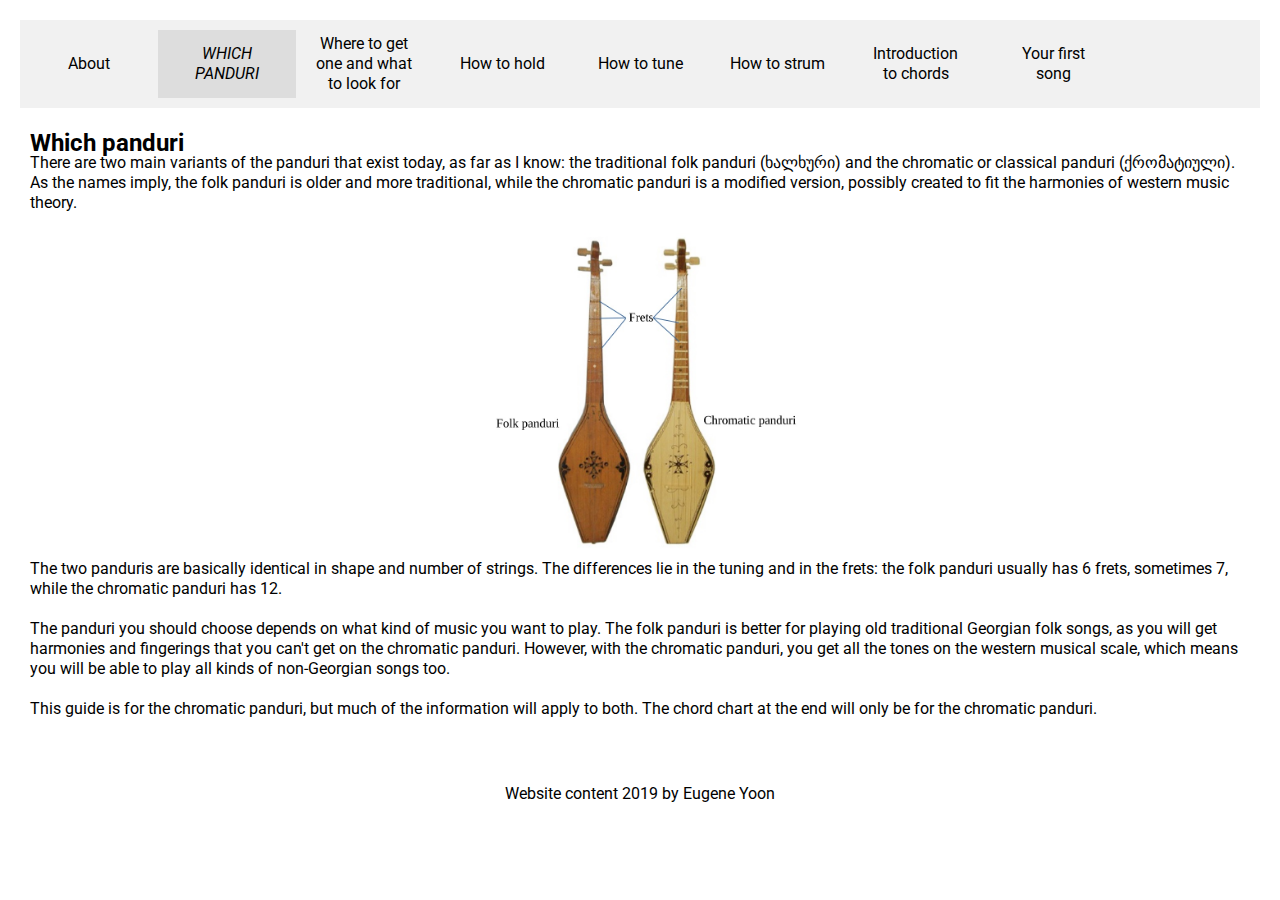
<file: which.html>
<!DOCTYPE html>
<html lang="en" dir="ltr">

  <head>
    <meta charset="utf-8">
    <meta name="viewport" content="width=device-width, initial-scale=1">
    <link rel="stylesheet" type="text/css" href="css/html5reset.css">
    <link rel="stylesheet" type="text/css" href="css/style.css">
    <title>Which panduri</title>
    <link href="https://fonts.googleapis.com/css?family=Roboto" rel="stylesheet">
    <link rel="stylesheet" href="https://use.fontawesome.com/releases/v5.7.2/css/all.css" integrity="sha384-fnmOCqbTlWIlj8LyTjo7mOUStjsKC4pOpQbqyi7RrhN7udi9RwhKkMHpvLbHG9Sr" crossorigin="anonymous">
  </head>


  <body>
    <header>
      <a class="skip" href="#main">Skip to main content</a><!-- retrieved from https://accessibility.oit.ncsu.edu/it-accessibility-at-nc-state/developers/accessibility-handbook/mouse-and-keyboard-events/skip-to-main-content/ -->
        <!-- <img src="images/closeup.jpg" class="banner" alt = "closeup of panduri"/> -->
        <nav>
            <a href = "index.html">About</a>
            <a href = "which.html" class = current>Which panduri</a>
            <a href = "where.html">Where to get one and what to look for</a>
            <a href = "hold.html">How to hold</a>
            <a href = "tune.html">How to tune</a>
            <a href = "strum.html">How to strum</a>
            <a href = "chords.html">Introduction to chords</a>
            <a href = "magnolia.html">Your first song</a>
            <a href = "https://www.youtube.com/channel/UCxTann6rEOXPyrlaB7WZ4PA" aria-label="YouTube channel"><i class="fab fa-youtube"></i></a>
        </nav>
    </header>

    <main id = "main" tabindex = "-1">
    <h1>Which panduri</h1> <!-- retrieved from https://accessibility.oit.ncsu.edu/it-accessibility-at-nc-state/developers/accessibility-handbook/mouse-and-keyboard-events/skip-to-main-content/ -->
<!-- images to use here: closeup.jpg, folkvschromatic.jpg -->

    <p>There are two main variants of the panduri that exist today, as far as I know: the traditional folk panduri (ხალხური) and the chromatic or classical panduri (ქრომატიული). As the names imply, the folk panduri is older and more traditional, while the chromatic panduri is a modified version, possibly created to fit the harmonies of western music theory.</p><br>

    <img src="images/folkvschromatic.jpg" class="diagrams" alt = "folk and chromatic panduris"/>

    <p>The two panduris are basically identical in shape and number of strings. The differences lie in the tuning and in the frets: the folk panduri usually has 6 frets, sometimes 7, while the chromatic panduri has 12.</p><br>

    <p>The panduri you should choose depends on what kind of music you want to play. The folk panduri is better for playing old traditional Georgian folk songs, as you will get harmonies and fingerings that you can't get on the chromatic panduri. However, with the chromatic panduri, you get all the tones on the western musical scale, which means you will be able to play all kinds of non-Georgian songs too.</p><br>

    <p>This guide is for the chromatic panduri, but much of the information will apply to both. The chord chart at the end will only be for the chromatic panduri.</p><br>

    </main>

    <footer><br>
      <p>Website content 2019 by Eugene Yoon</p>
    </footer><br>

  </body>
</html>
</file>
<file: css/style.css>
.skip{
  position:absolute;
  top:auto;
  width:1px;
  height:1px;
  z-index:-999;
  overflow: hidden;
}

.skip:focus, .skip:active{
  background-color: #FFF6AB;
  left: auto;
  top: auto;
  width: auto;
  height: auto;
  border: 3px solid green;
  padding: 15px;
  display: grid;
  justify-content: center;
  transition: ease .5s;
  z-index:999;
  overflow: auto
}

a{
   color:black;
   text-decoration: none;
 }

a:visited { text-decoration: none; }
a:hover { text-decoration: none; }
a:focus { text-decoration: none; }
a:active { text-decoration: none; color:white }

body{
    /* background-color:#bbbbbb; */
    border: 10px;
    padding: 10px;
    margin: 10px;
    font-family: 'Roboto', sans-serif;
    line-height: 20px;
}

h1{
  font-size: 24px;
}

.bgimage{
    background: url("file://C:/Users/Eug/Desktop/UMSI 2018-2019/2019 Winter SI 539/feb24/images/closeupbg.jpg");
}

.current{
  text-transform: uppercase;
  font-style: italic;
  color: black;
  background-color: #ddd
}

nav{
  display: flex;
  flex-direction: row;
  text-decoration: none;
  background-color: #f1f1f1;
  justify-content: center;
  align-items: center;
}

nav a {
  background-color: #f1f1f1;
  padding: 14px 20px;
  text-align: center;
  width: 200px;
}

nav a:hover {
  background-color: #ddd;
}

.frontimages{
  display: flex;
  flex-direction: row;
  justify-content: center;
  align-items: center;
  flex-flow: row wrap;
}

.frontimages img {
  width: 30%;
  padding: 6px 10px;
}

@media screen and (max-width: 850px) {
  nav {
    flex-direction: column;
  }
}

main{
  padding: 25px 10px;
}

section{
  width: 80%;
  border: 25px solid green;
  padding: 25px;
  margin: 25px;
  font-family: 'Roboto', sans-serif;
  font-size: 16px;
  background-color: white;
}

footer{
  text-align: center;
}


.banner{
  justify-content: center;
  width: 100%;
}

.chordsimages{
  display: block;
  margin-left: auto;
  margin-right: auto;
  width: 150px;
}

.magnoliaimages{
  display: flex;
  flex-direction: row;
  justify-content: center;
  align-items: center;
  flex-flow: row wrap;
}

.magnoliaimages img {
  width: 150px;
  padding: 6px 10px;
}

.diagrams{
  display: block;
  margin-left: auto;
  margin-right: auto;
  width: 400px;
}
</file>
